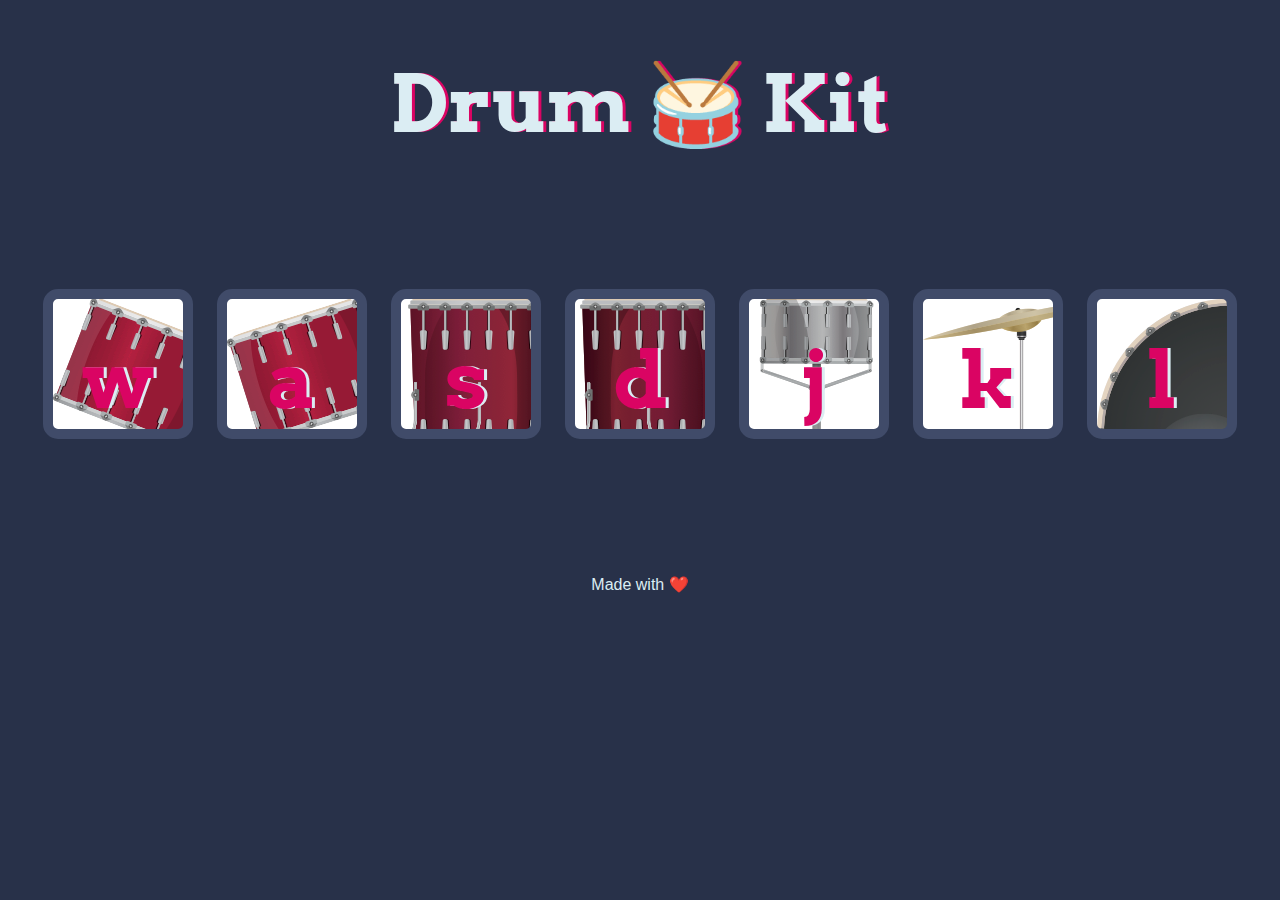
<file: drum sound maker/index.html>
<!DOCTYPE html>
<html lang="en" dir="ltr">

<head>
  <meta charset="utf-8">
  <title>Drum Kit</title>
  <link rel="stylesheet" href="styles.css">
  <link href="https://fonts.googleapis.com/css?family=Arvo" rel="stylesheet">
</head>

<body>

  <h1 id="title">Drum 🥁 Kit</h1>
  <div class="set">
    <button class="w drum">w</button>
    <button class="a drum">a</button>
    <button class="s drum">s</button>
    <button class="d drum">d</button>
    <button class="j drum">j</button>
    <button class="k drum">k</button>
    <button class="l drum">l</button>
  </div>


  <footer>
    Made with ❤️
  </footer>
  <script src="index.js"></script>
</body>

</html>
</file>
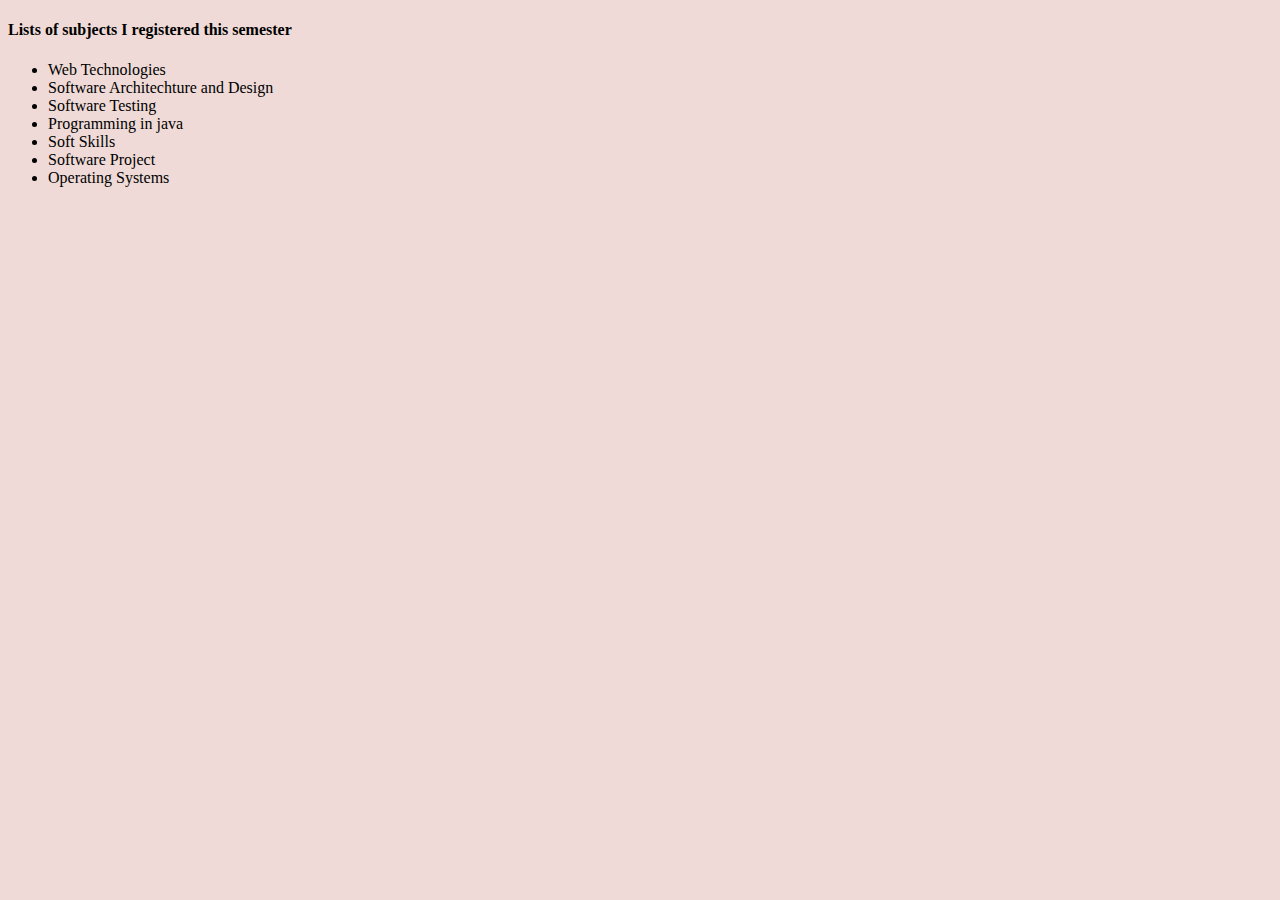
<file: restro-project/subjects1.html>
<!DOCTYPE html>
<html lang="en">
<head>
    <meta charset="UTF-8">
    <meta http-equiv="X-UA-Compatible" content="IE=edge">
    <meta name="viewport" content="width=device-width, initial-scale=1.0">
    <title>Subjects</title>
</head>
<body bgcolor="#EFDAD7">
    <h4>Lists of subjects I registered this semester</h4>
    <ul>
        <li>Web Technologies</li>
        <li>Software Architechture and Design</li>
        <li>Software Testing</li>
        <li>Programming in java</li>
        <li>Soft Skills</li>
        <li>Software Project</li>
        <li>Operating Systems</li>
    </ul>
</body>
</html>
</file>
<file: drum sound maker/styles.css>
body {
  text-align: center;
  background-color: #283149;
}

h1 {
  font-size: 5rem;
  color: #DBEDF3;
  font-family: "Arvo", cursive;
  text-shadow: 3px 0 #DA0463;

}

footer {
  color: #DBEDF3;
  font-family: sans-serif;
}

.w {
  background-image:url(images/tom1.png) ;

}

.a {
background-image: url(images/tom2.png);
}

.s {
  background-image: url(images/tom3.png);
}

.d {
  background-image: url(images/tom4.png);
}

.j {
  background-image: url(images/snare.png);
}

.k {
  background-image: url(images/crash.png);
}

.l {
  background-image: url(images/kick.png);
}

.set {
  margin: 10% auto;
}

.game-over {
  background-color: red;
  opacity: 0.8;
}

.pressed {
  box-shadow: 0 3px 4px 0 #DBEDF3;
  opacity: 0.5;
}

.red {
  color: red;
}

.drum {
  outline: none;
  border: 10px solid #404B69;
  font-size: 5rem;
  font-family: 'Arvo', cursive;
  line-height: 2;
  font-weight: 900;
  color: #DA0463;
  text-shadow: 3px 0 #DBEDF3;
  border-radius: 15px;
  display: inline-block;
  width: 150px;
  height: 150px;
  text-align: center;
  margin: 10px;
  background-color: white;
}
</file>
